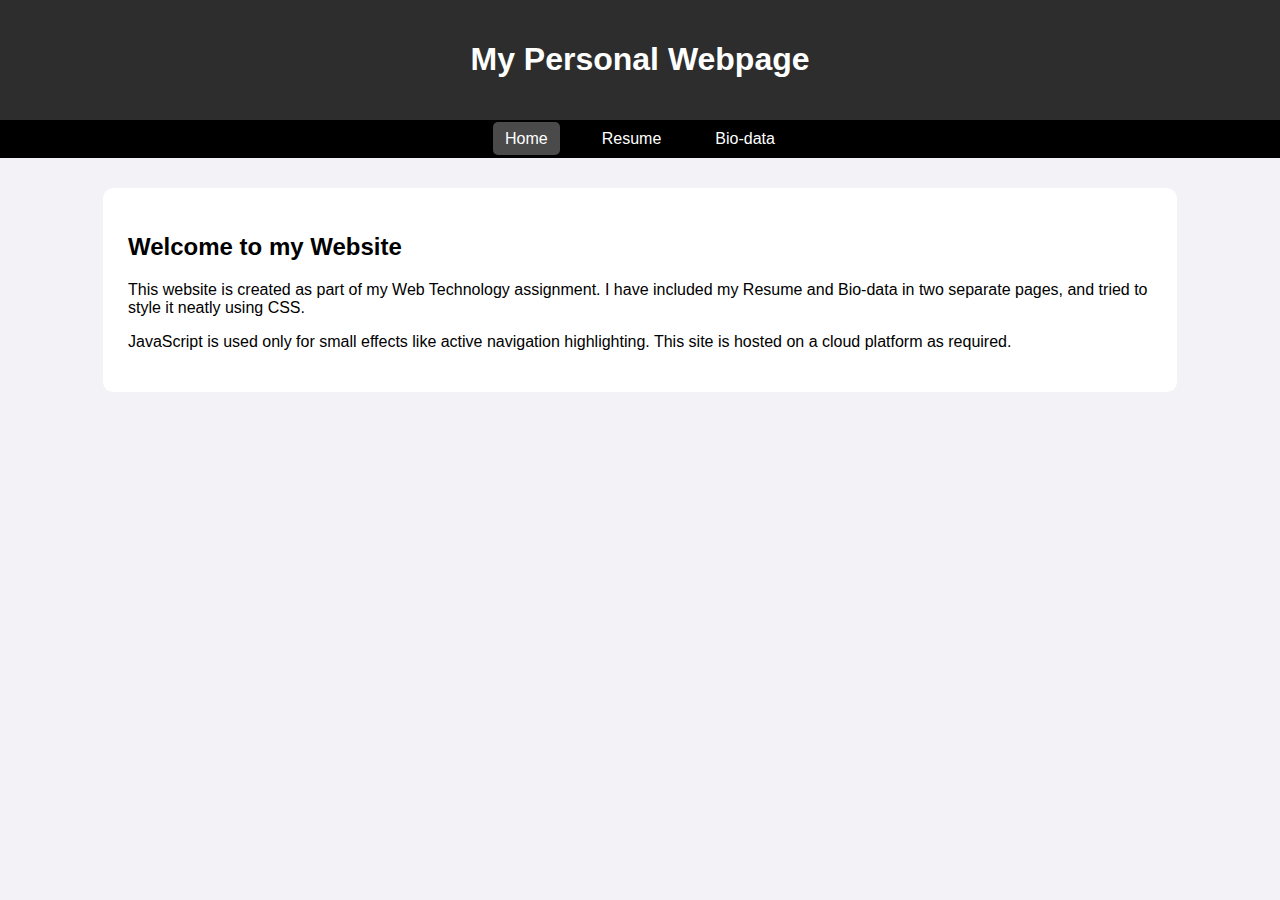
<file: Assigment-Resume-1/index.html>
<!DOCTYPE html>
<html lang="en">
<head>
    <title>My Personal Website</title>
    <link rel="stylesheet" href="style.css">
    <script src="script.js" defer></script>
</head>

<body>

    <header>
        <h1>My Personal Webpage</h1>
    </header>

    <nav>
        <ul class="nav-links">
            <li><a href="index.html" class="active">Home</a></li>
            <li><a href="resume.html">Resume</a></li>
            <li><a href="biodata.html">Bio-data</a></li>
        </ul>
    </nav>

    <section class="container">
        <h2>Welcome to my Website</h2>
        <p>
            This website is created as part of my Web Technology assignment.  
            I have included my Resume and Bio-data in two separate pages, and tried to style it neatly using CSS.
        </p>
        <p>
            JavaScript is used only for small effects like active navigation highlighting.  
            This site is hosted on a cloud platform as required.
        </p>
    </section>

</body>
</html>
</file>
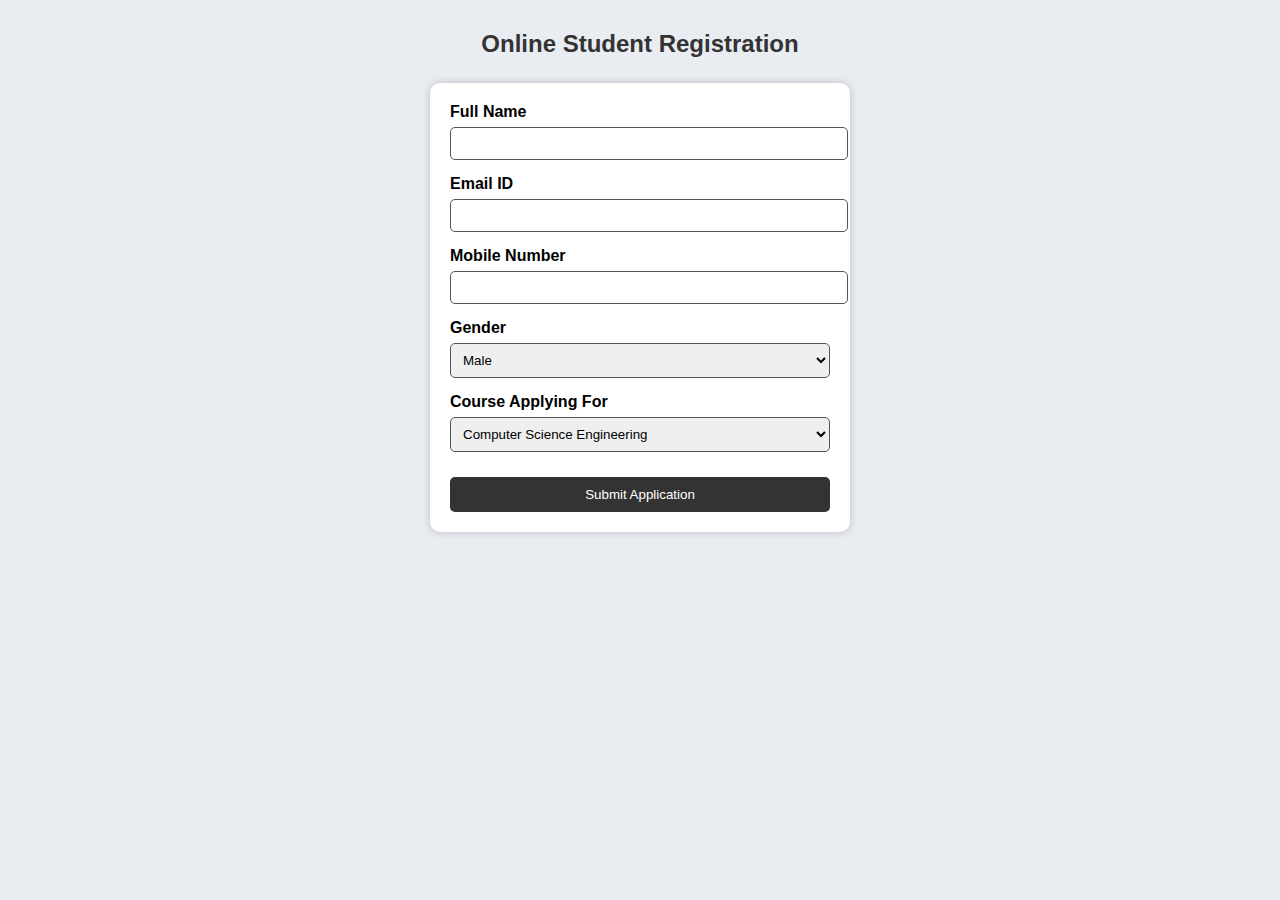
<file: Assignment-Online-Form-2/index.html>
<!DOCTYPE html>
<html>
<head>
    <title>Student Registration Form</title>
    <link rel="stylesheet" href="style.css">
</head>

<body>

<h2 class="title">Online Student Registration</h2>

<form action="submit.php" method="POST" class="form-box">

    <label>Full Name</label>
    <input type="text" name="name" required>

    <label>Email ID</label>
    <input type="email" name="email" required>

    <label>Mobile Number</label>
    <input type="text" name="phone" required>

    <label>Gender</label>
    <select name="gender">
        <option>Male</option>
        <option>Female</option>
        <option>Other</option>
    </select>

    <label>Course Applying For</label>
    <select name="course">
        <option>Computer Science Engineering</option>
        <option>Mechanical Engineering</option>
        <option>Electronics and Communication</option>
        <option>Civil Engineering</option>
    </select>

    <button type="submit" class="btn">Submit Application</button>

</form>

</body>
</html>
</file>
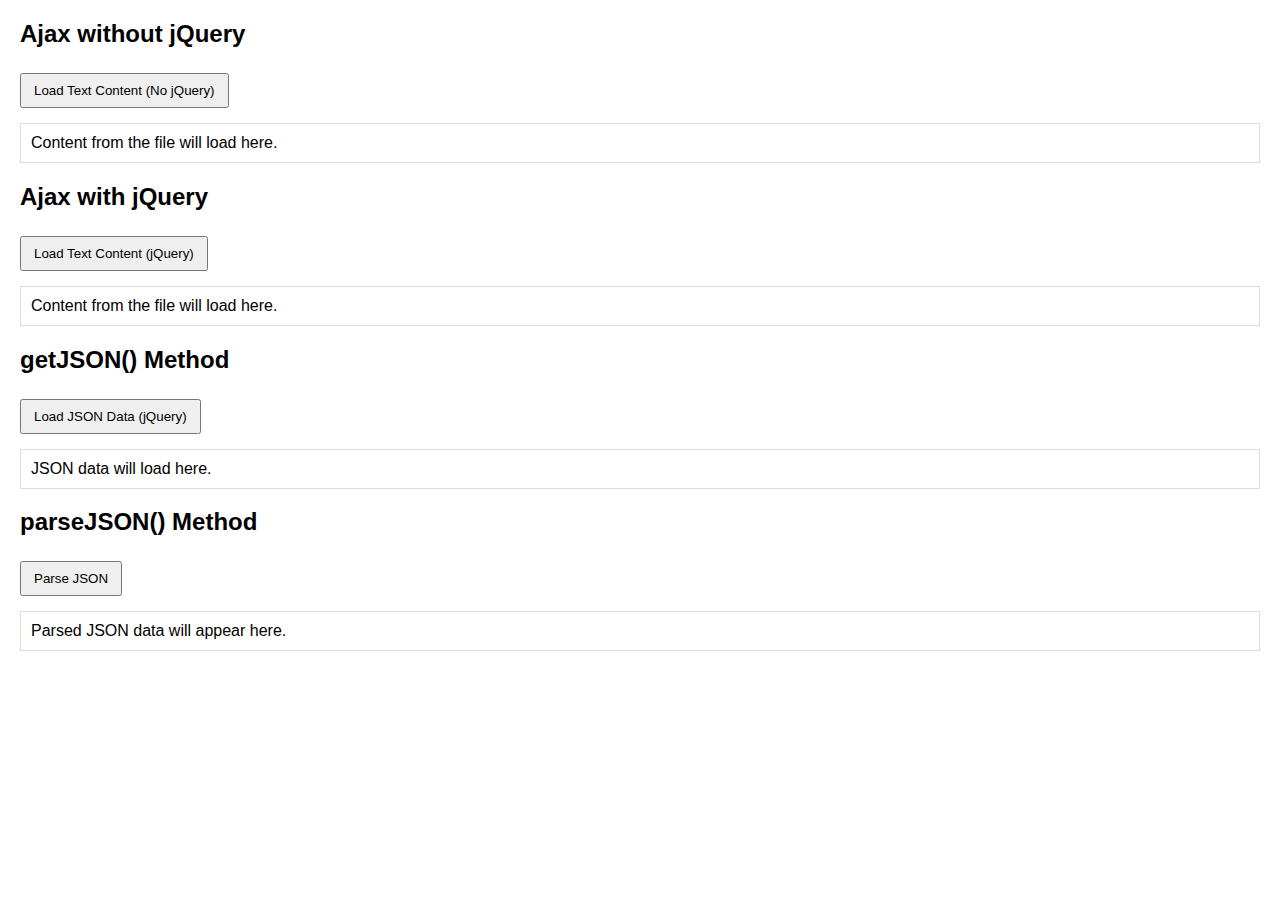
<file: 10.html>
<!DOCTYPE html>
<html lang="en">
<head>
  <meta charset="UTF-8">
  <title>AJAX and JSON Examples</title>
  <style>
    body { font-family: Arial, sans-serif; margin: 20px; }
    button { margin: 5px 0; padding: 8px 12px; }
    .content, .jsonContent { margin-top: 10px; padding: 10px; border: 1px solid #ddd; }
  </style>
  <script src="https://code.jquery.com/jquery-3.6.0.min.js"></script>
</head>
<body>
  <h2>Ajax without jQuery</h2>
  <button onclick="loadContent()">Load Text Content (No jQuery)</button>
  <div id="content" class="content">Content from the file will load here.</div>

  <h2>Ajax with jQuery</h2>
  <button id="loadBtn">Load Text Content (jQuery)</button>
  <div id="jqueryContent" class="content">Content from the file will load here.</div>

  <h2>getJSON() Method</h2>
  <button id="loadJsonBtn">Load JSON Data (jQuery)</button>
  <div id="jsonContent" class="jsonContent">JSON data will load here.</div>
  <h2>parseJSON() Method</h2>
  <button id="parseJsonBtn">Parse JSON</button>
  <div id="parseContent" class="jsonContent">Parsed JSON data will appear here.</div>
  <script>
    function loadContent() {
      const xhr = new XMLHttpRequest();
      xhr.open("GET", "sample.txt", true);
      xhr.onload = function() {
        if (xhr.status === 200) {
          document.getElementById("content").innerText = xhr.responseText;
        }
      };
      xhr.send();
    }
    $('#loadBtn').click(function() {
      $.ajax({
        url: 'sample.txt',
        method: 'GET',
        success: function(data) {
          $('#jqueryContent').text(data);
        }
      });
    });
    $('#loadJsonBtn').click(function() {
      $.getJSON('data.json', function(data) {
        $('#jsonContent').html(
          `<p>Name: ${data.name}</p>
           <p>Age: ${data.age}</p>
           <p>Country: ${data.country}</p>`
        );
      });
    });
    $('#parseJsonBtn').click(function() {
      const jsonString = '{"name": "Alice", "age": 25, "country": "USA"}';
      const jsonObject = $.parseJSON(jsonString);
      $('#parseContent').html(
        `<p>Name: ${jsonObject.name}</p>
         <p>Age: ${jsonObject.age}</p>
         <p>Country: ${jsonObject.country}</p>`
      );
    });
  </script>
</body>
</html>
</file>
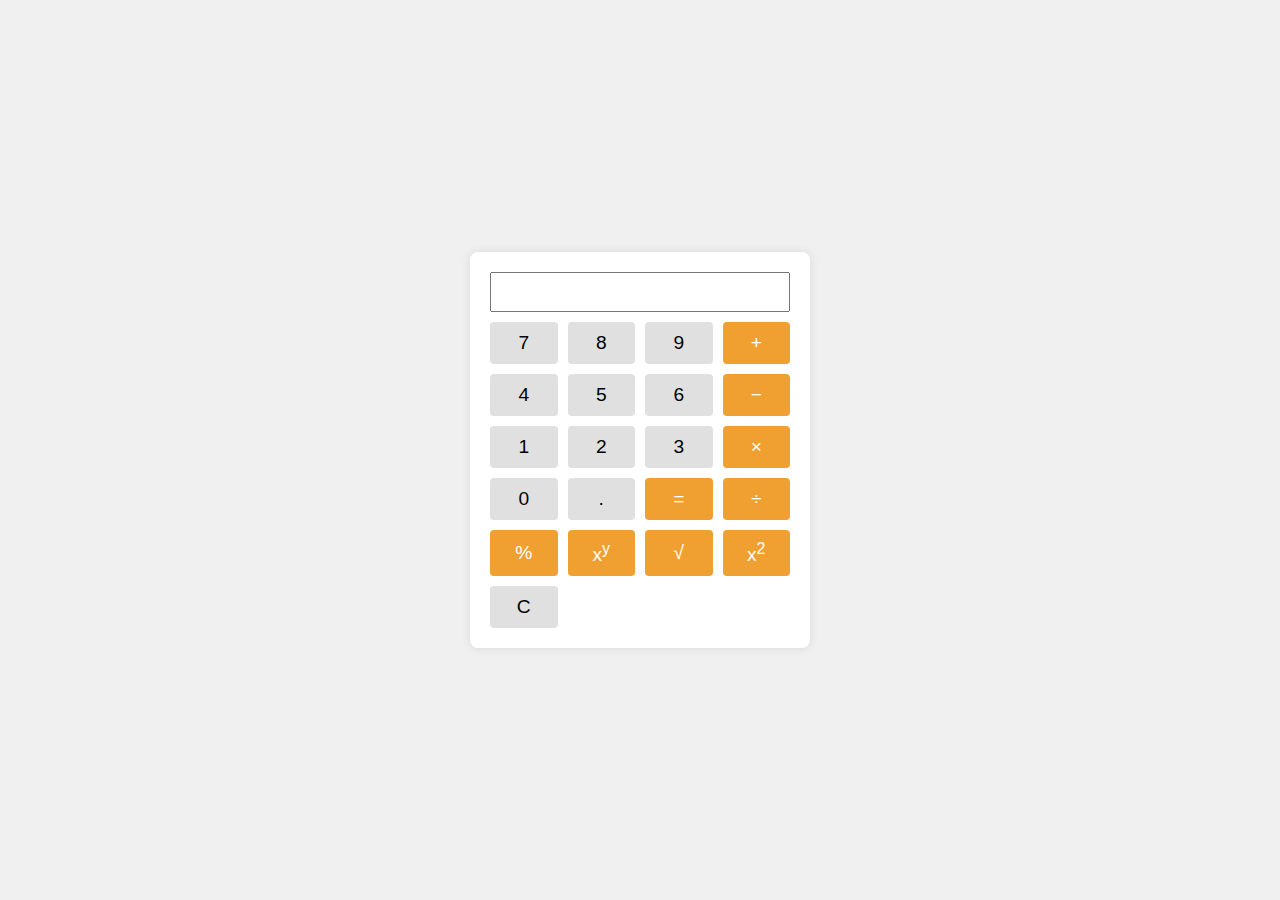
<file: calculator.html>
<!DOCTYPE html>
<html lang="en">
<head>
<meta charset="UTF-8">
<meta name="viewport" content="width=device-width, initial-scale=1.0">
<title>Simple Calculator</title>
<style>
body {
  font-family: Arial, sans-serif;
  display: flex;
  justify-content: center;
  align-items: center;
  height: 100vh;
  margin: 0;
  background-color: #f0f0f0;
}

.calculator {
  background-color: #fff;
  border-radius: 8px;
  box-shadow: 0 0 10px rgba(0,0,0,0.1);
  padding: 20px;
  width: 300px;
}

#display {
  width: 100%;
  height: 40px;
  font-size: 1.5em;
  text-align: right;
  margin-bottom: 10px;
  padding: 5px;
  box-sizing: border-box;
}

.buttons {
  display: grid;
  grid-template-columns: repeat(4, 1fr);
  gap: 10px;
}

button {
  padding: 10px;
  font-size: 1.2em;
  border: none;
  background-color: #e0e0e0;
  cursor: pointer;
  border-radius: 4px;
}

button:hover {
  background-color: #d0d0d0;
}

.operator {
  background-color: #f0a030;
  color: white;
}

.operator:hover {
  background-color: #e09020;
}
</style>
</head>
<body>
<div class="calculator">
  <input type="text" id="display" readonly>
  <div class="buttons">
    <button onclick="appendToDisplay('7')">7</button>
    <button onclick="appendToDisplay('8')">8</button>
    <button onclick="appendToDisplay('9')">9</button>
    <button class="operator" onclick="setOperation('+')">&plus;</button>

    <button onclick="appendToDisplay('4')">4</button>
    <button onclick="appendToDisplay('5')">5</button>
    <button onclick="appendToDisplay('6')">6</button>
    <button class="operator" onclick="setOperation('-')">&minus;</button>

    <button onclick="appendToDisplay('1')">1</button>
    <button onclick="appendToDisplay('2')">2</button>
    <button onclick="appendToDisplay('3')">3</button>
    <button class="operator" onclick="setOperation('*')">&times;</button>

    <button onclick="appendToDisplay('0')">0</button>
    <button onclick="appendToDisplay('.')">.</button>
    <button class="operator" onclick="calculate()">&equals;</button>
    <button class="operator" onclick="setOperation('/')">&divide;</button>

    <button class="operator" onclick="setOperation('%')">%</button>
    <button class="operator" onclick="setOperation('^')">x<sup>y</sup></button>
    <button class="operator" onclick="squareRoot()">√</button>
    <button class="operator" onclick="square()">x<sup>2</sup></button>
    <button onclick="clearDisplay()">C</button>
  </div>
</div>

<script>
let display = document.getElementById('display');
let currentValue = '';
let operation = '';
let previousValue = '';

function appendToDisplay(value) {
  currentValue += value;
  display.value = currentValue;
}

function clearDisplay() {
  currentValue = '';
  operation = '';
  previousValue = '';
  display.value = '';
}

function setOperation(op) {
  if (currentValue !== '') {
    calculate();
  }
  operation = op;
  previousValue = currentValue;
  currentValue = '';
}

function calculate() {
  if (previousValue !== '' && currentValue !== '') {
    let result;
    const prev = parseFloat(previousValue);
    const current = parseFloat(currentValue);

    switch(operation) {
      case '+':
        result = prev + current;
        break;
      case '-':
        result = prev - current;
        break;
      case '*':
        result = prev * current;
        break;
      case '/':
        result = prev / current;
        break;
      case '%':
        result = prev % current;
        break;
      case '^':
        result = Math.pow(prev, current);
        break;
    }

    display.value = result;
    previousValue = result.toString();
    currentValue = '';
    operation = '';
  }
}

function squareRoot() {
  if (currentValue !== '') {
    const result = Math.sqrt(parseFloat(currentValue));
    display.value = result;
    currentValue = result.toString();
  }
}

function square() {
  if (currentValue !== '') {
    const result = Math.pow(parseFloat(currentValue), 2);
    display.value = result;
    currentValue = result.toString();
  }
}
</script>
</body>
</html>
</file>
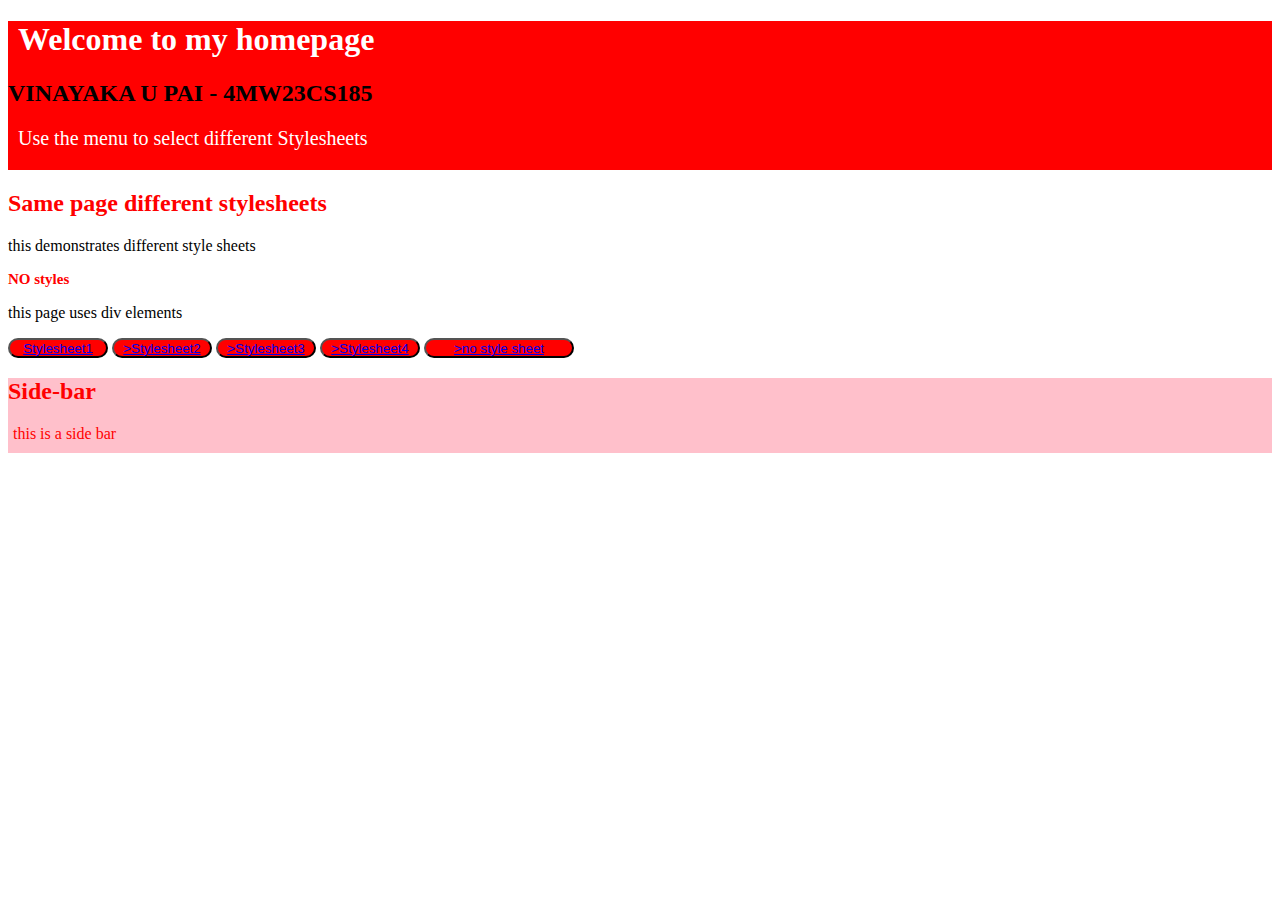
<file: cie-3.html>
<!DOCTYPE html>
<html lang="en">
<head>
<meta charset="UTF-8">
<meta name="viewport" content="width=device-width,initial-scale=1.0">
<title>Homepage</title>
<div style="background-color:red;border-color:red;color:white;">
<h1 style="padding-left:10px;">Welcome to my homepage</h1>
<h2 style="color:black;"> VINAYAKA U PAI - 4MW23CS185</h2>
<p style="padding-bottom:20px;font-size:20px;padding-left:10px">Use the menu to select different Stylesheets</p>
</div>
<div style="border-left:2px;">
<h2 style="color:red;">Same page different stylesheets</h2>
<p style="color:black;">this demonstrates different style sheets</p>
<h2 style="color:red;font-size:15px;">NO styles</h2>
<p style="color:black;">this page uses div elements</p>
<button style="color:white;background-color:red;width:100px;height:20px;border-radius:50px"><a href="Stylesheet1.html">Stylesheet1</a></button>
<button style="color:white;background-color:red;width:100px;height:20px;border-radius:50px"><a href="Stylesheet2.html">>Stylesheet2</a></button>
<button style="color:white;background-color:red;width:100px;height:20px;border-radius:50px"><a href="Stylesheet3.html">>Stylesheet3</a></button>
<button style="color:white;background-color:red;width:100px;height:20px;border-radius:50px"><a href="Stylesheet4.html">>Stylesheet4</a></button>
<button style="color:white;background-color:red;width:150px;height:20px;border-radius:50px"><a href="Stylesheet nostylesheet.html">>no style sheet</a></button>
</div>
<div style="background-color:pink;color:red;">
<h2 styles="color:red;font-size:15px;padding-top:10px;padding-left:5px">Side-bar</h2>
<p style="color:red;padding-left:5PX;padding-bottom:10px">this is a side bar</p>
</div>
</head>
</html>
</file>
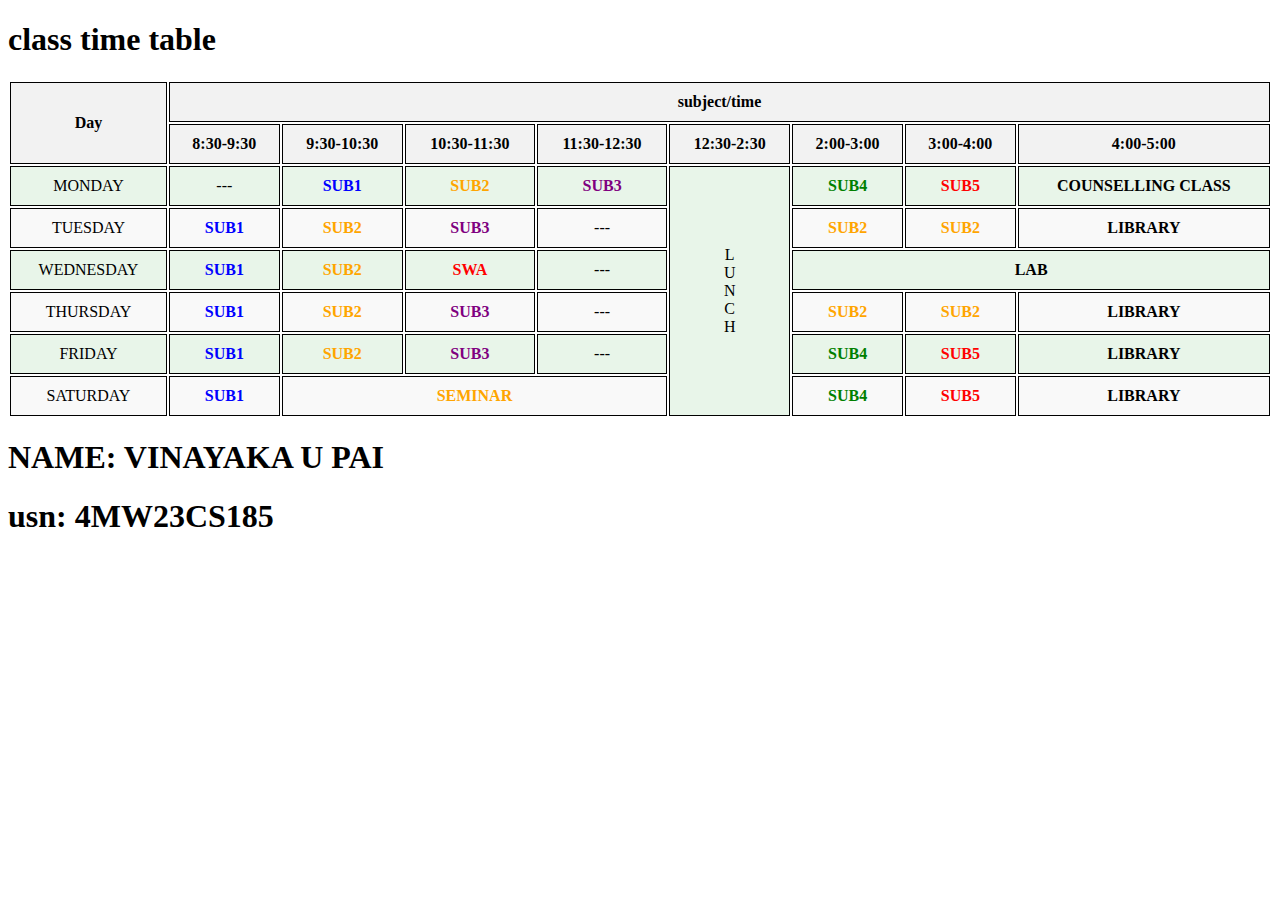
<file: cie2.html>
<!Doctype html>
<html lang="en">
<head>
<meta charset="UTF-8">
<meta name="viewport" content="width=device-width,initial-scale=1.0">
<title><b>Time Table</b></title>
<style>
table{
width:100%;
border-collapse:double;
text-align:center;
}
th,td{
border:1px solid black;
padding:10px;
}
th{
background-color:#f2f2f2;
}
tr:nth-child(even){
background-color:#f9f9f9;
}
tr:nth-child(odd){
background-color:#e8f5e9;
}
.lab{
background-color:#ffeb3b;
}
.elective{
background-color:#ffccbc;
}
tfoot{
background-color:#cfd8dc;
font-weight:bold;
}

</style>
</head>
<body>
<h1><b>class time table</b></h1>
<table>
<thead>
<tr>
<th rowspan="2"><b>Day</b></th>
<th colspan="8"><b>subject/time</b></th>
</tr>
<tr>
<th><b>8:30-9:30</b></th>
<th><b>9:30-10:30</b></th>
<th><b>10:30-11:30</b></th>
<th><b>11:30-12:30</b></th>
<th><b>12:30-2:30</b></th>
<th><b>2:00-3:00</b></th>
<th><b>3:00-4:00</b></th>
<th><b>4:00-5:00</b></th>
</tr>
</thead>
<tbody>

<tr>
<td>MONDAY</td>
<td>---</td>
<td style="color:blue;"><b>SUB1</b></td>
<td style="color:orange;"><b>SUB2</b></td>
<td style="color:purple;"><b>SUB3</b></td>

<td class="lunch" rowspan="6">
L<br>
U<br>
N<br>
C<br>
H<br>

<td style="color:green;"><b>SUB4</b></td>
<td style="color:red;"><b>SUB5</b></td>
<td style="color:black;" colspan="2"><b>COUNSELLING CLASS</b></td>
</tr>

<tr>
<td>TUESDAY</td>
<td style="color:blue;"><b>SUB1</b></td>
<td style="color:orange;"><b>SUB2</b></td>
<td style="color:purple;"><b>SUB3</b></td>
<td>---</td>
<td style="color:orange;"><b>SUB2</b></td>
<td style="color:orange;"><b>SUB2</b></td>
<td style="color:black;"><b>LIBRARY</b></td>
</tr>

<tr>
<td>WEDNESDAY</td> 
<td style="color:blue;"><b>SUB1</b></td>
<td style="color:orange;"><b>SUB2</b></td>
<td style="color:red;"><b>SWA</b></td>
<td>---</td>
<td style="color:black;" colspan="3"><b>LAB</b></td>
</tr>

<tr>
<td>THURSDAY</td>
<td style="color:blue;"><b>SUB1</b></td>
<td style="color:orange;"><b>SUB2</b></td>
<td style="color:purple;"><b>SUB3</b></td>
<td>---</td>
<td style="color:orange;"><b>SUB2</b></td>
<td style="color:orange;"><b>SUB2</b></td>
<td style="color:black;"><b>LIBRARY</b></td>
</tr>

<tr>
<td>FRIDAY</td>
<td style="color:blue;"><b>SUB1</b></td>
<td style="color:orange;"><b>SUB2</b></td>
<td style="color:purple;"><b>SUB3</b></td>
<td>---</td>
<td style="color:green;"><b>SUB4</b></td>
<td style="color:red;"><b>SUB5</b></td>
<td style="color:black;"><b>LIBRARY</b></td>
</tr>

<tr>
<td>SATURDAY</td>
<td style="color:blue;"><b>SUB1</b></td>
<td style="color:orange;" colspan="3"><b>SEMINAR</b></td>
<td style="color:green;"><b>SUB4</b></td>
<td style="color:red;"><b>SUB5</b></td>
<td style="color:black;"><b>LIBRARY</b></td>
</tr>

</tbody>
<tfoot>
</tfoot>
</table>
<p><h1>NAME: VINAYAKA U PAI</h1></p>
<p><h1>usn: 4MW23CS185</h1></p>
</body>
</html>
</file>
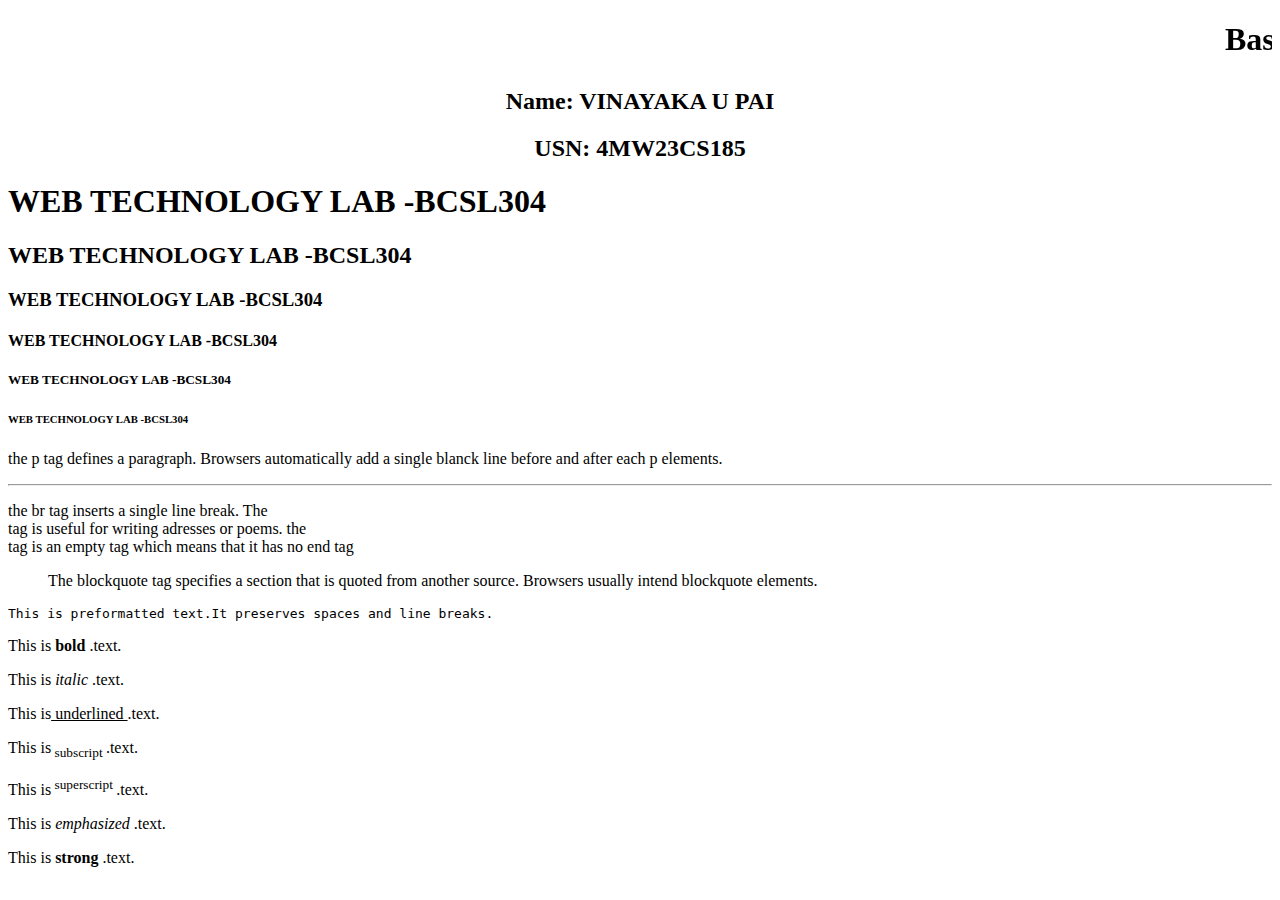
<file: first_web_page.html>
<!DOCTYPE html>
<html lang="en">
<head>
<meta charset="UFT-8">
<meta name="viewport" content="width=device=width,initial-scale=1.0">
<title>My First Page</title>
</head>
<body>
<!--Moving text-->
<h1><marquee>Basic HTML Tags</marquee></h1>
<h2 align="center">Name: VINAYAKA U PAI </h2>
<h2 align="center">USN: 4MW23CS185 </h2>

<!--Different heading tags-->
<h1>WEB TECHNOLOGY LAB -BCSL304</h1>
<h2>WEB TECHNOLOGY LAB -BCSL304</h2>
<h3>WEB TECHNOLOGY LAB -BCSL304</h3>
<h4>WEB TECHNOLOGY LAB -BCSL304</h4>
<h5>WEB TECHNOLOGY LAB -BCSL304</h5>
<h6>WEB TECHNOLOGY LAB -BCSL304</h6>

<!--paragraph-->
<p>the p tag defines a paragraph. Browsers automatically add a single blanck line before and after each p elements.</p>
<!--Horizontal line-->
<hr>
<!--Line Break-->

<p>the br tag inserts a single line break. The <br> tag is useful for writing adresses or poems.
the <br> tag is an empty tag which means that it has no end tag</p>

<!--Block Quote-->
<blockquote>The blockquote tag specifies a section that is quoted from another source. Browsers usually intend blockquote elements.</blockquote>

<!--Preformatted text-->
<pre>This is preformatted text.It preserves spaces and line breaks.</pre>

<!--Different logical style tags-->
<p>This is<b> bold </b>.text.</p>
<p>This is<i> italic </i>.text.</p>
<p>This is<u> underlined </u>.text.</p>
<p>This is<sub> subscript </sub>.text.</p>
<p>This is<sup> superscript </sup>.text.</p>
<p>This is<em> emphasized </em>.text.</p>
<p>This is<strong> strong </strong>.text.</p>
</body>
</html>
</file>
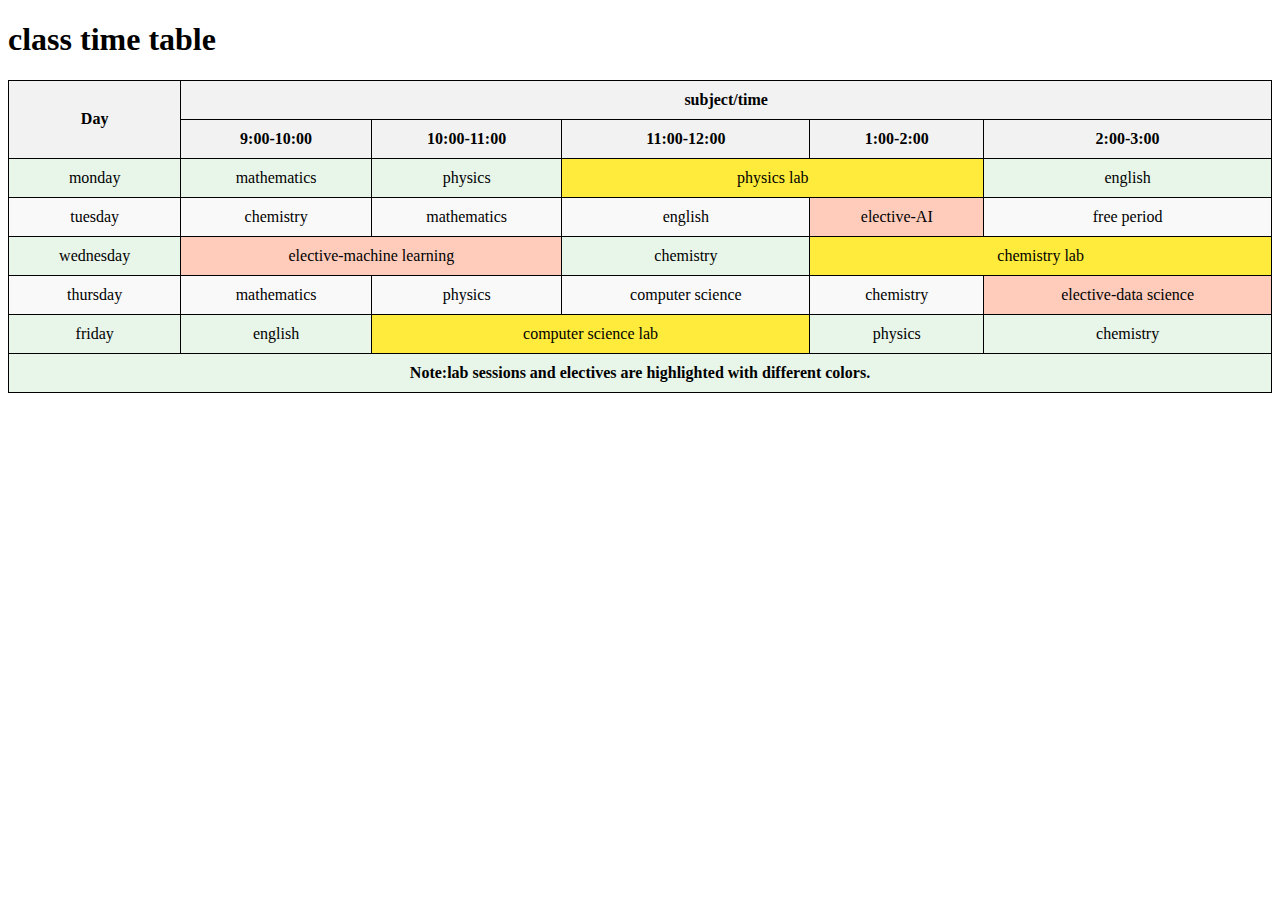
<file: time table.html>
<!Doctype html>

<html lang="en">

<head>

<meta charset="UTF-8">

<meta name="viewport" content="width=device-width,initial-scale=1.0">

<title>Time Table</title>

<style>

table{

width:100%;

border-collapse:collapse;

text-align:center;

}

th,td{

border:1px solid black;

padding:10px;

}

th{

background-color:#f2f2f2;

}

tr:nth-child(even){

background-color:#f9f9f9;

}

tr:nth-child(odd){

background-color:#e8f5e9;

}

.lab{

background-color:#ffeb3b;

}

.elective{

background-color:#ffccbc;

}

tfoot{

background-color:#cfd8dc;

font-weight:bold;

}

</style>

</head>

<body>

<h1>class time table</h1>

<table>

<thead>

<tr>

<th rowspan="2">Day</th>

<th colspan="5">subject/time</th>

</tr>

<tr>

<th>9:00-10:00</th>

<th>10:00-11:00</th>

<th>11:00-12:00</th>

<th>1:00-2:00</th>

<th>2:00-3:00</th>

</tr>

</thead>

<tbody>

<tr>

<td>monday</td>

<td>mathematics</td>

<td>physics</td>

<td class="lab" colspan="2">physics lab</td>

<td>english</td>

</tr>

<tr>

<td>tuesday</td>

<td>chemistry</td>

<td>mathematics</td>

<td>english</td>

<td class="elective">elective-AI</td>

<td>free period</td>

</tr>

<tr>

<td>wednesday</td>

<td class="elective" colspan="2">elective-machine learning</td>

<td>chemistry</td>

<td class="lab" colspan="2">chemistry lab</td>

</tr>

<tr>

<td>thursday</td>

<td>mathematics</td>

<td>physics</td>

<td>computer science</td>

<td>chemistry</td>

<td class="elective">elective-data science</td>

</tr>

<tr>

<td>friday</td>

<td>english</td>

<td class="lab" colspan="2">computer science lab</td>

<td>physics</td>

<td>chemistry</td>

</tr>

</tbody>

<tfoot>

<tr>

<td colspan="6">Note:lab sessions and electives are highlighted with different colors.</td>

</tr>

</tfoot>

</table>

</body>

</html>
</file>
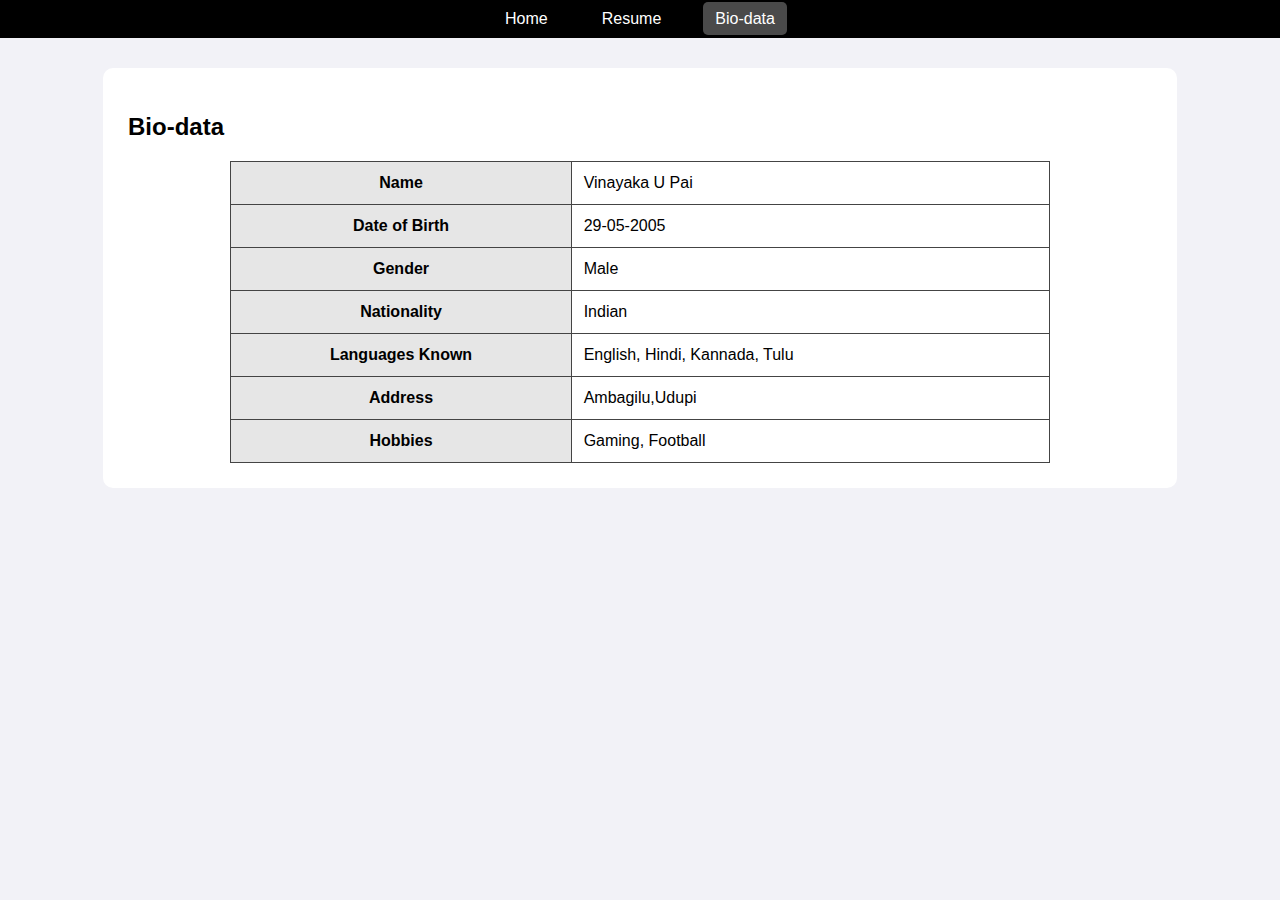
<file: Assigment-Resume-1/biodata.html>
<!DOCTYPE html>
<html lang="en">
<head>
    <title>Bio-data - My Website</title>
    <link rel="stylesheet" href="style.css">
    <script src="script.js" defer></script>
</head>

<body>

<nav>
    <ul class="nav-links">
        <li><a href="index.html">Home</a></li>
        <li><a href="resume.html">Resume</a></li>
        <li><a class="active" href="biodata.html">Bio-data</a></li>
    </ul>
</nav>

<section class="container">
    <h2>Bio-data</h2>

    <table class="biodata-table">
        <tr><th>Name</th><td>Vinayaka U Pai</td></tr>
        <tr><th>Date of Birth</th><td>29-05-2005</td></tr>
        <tr><th>Gender</th><td>Male</td></tr>
        <tr><th>Nationality</th><td>Indian</td></tr>
        <tr><th>Languages Known</th><td>English, Hindi, Kannada, Tulu</td></tr>
        <tr><th>Address</th><td>Ambagilu,Udupi</td></tr>
        <tr><th>Hobbies</th><td>Gaming, Football</td></tr>
    </table>

</section>

</body>
</html>
</file>
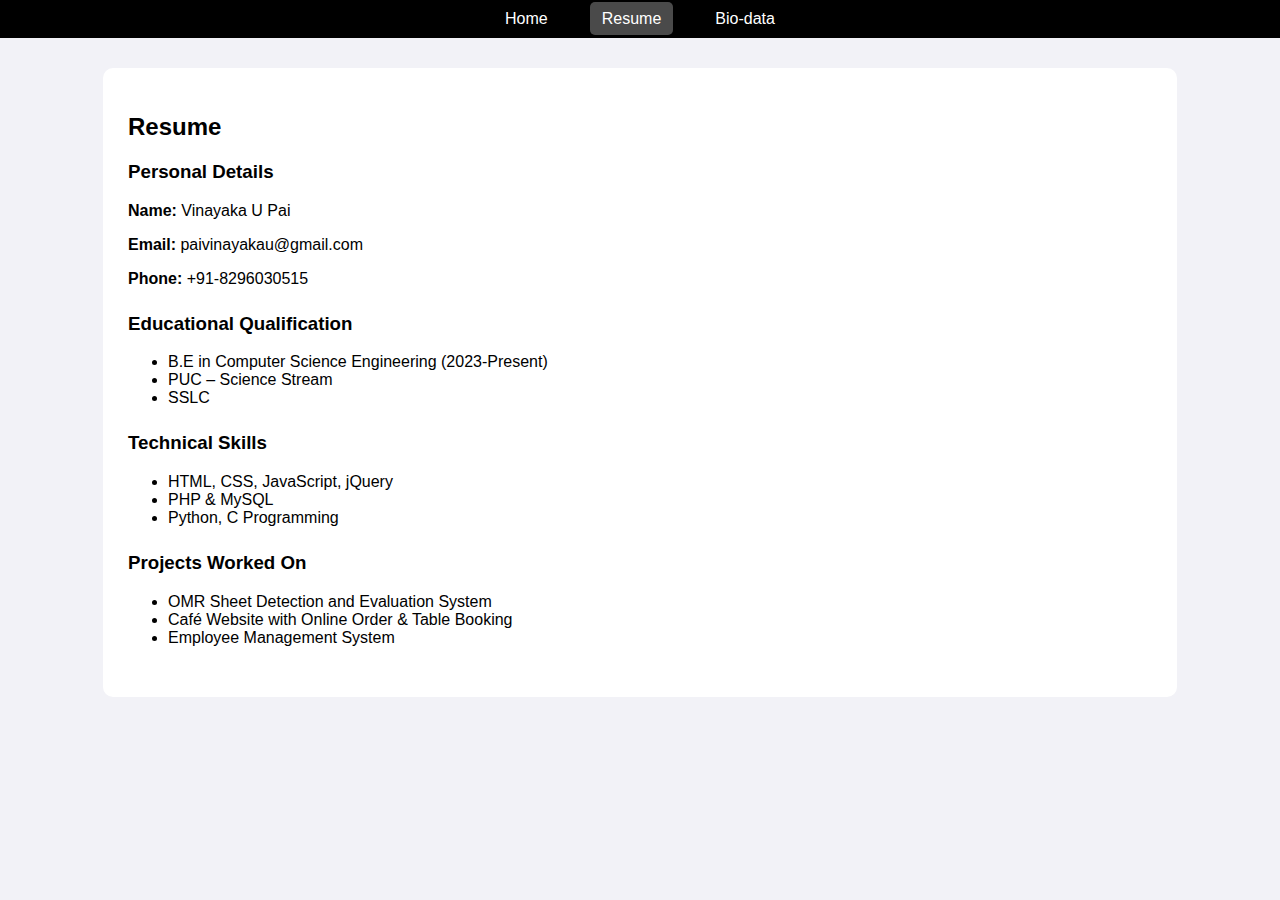
<file: Assigment-Resume-1/resume.html>
<!DOCTYPE html>
<html lang="en">
<head>
    <title>Resume - My Website</title>
    <link rel="stylesheet" href="style.css">
    <script src="script.js" defer></script>
</head>

<body>

<nav>
    <ul class="nav-links">
        <li><a href="index.html">Home</a></li>
        <li><a class="active" href="resume.html">Resume</a></li>
        <li><a href="biodata.html">Bio-data</a></li>
    </ul>
</nav>

<section class="container">
    <h2>Resume</h2>

    <div class="resume-section">
        <h3>Personal Details</h3>
        <p><strong>Name:</strong> Vinayaka U Pai</p>
        <p><strong>Email:</strong> paivinayakau@gmail.com</p>
        <p><strong>Phone:</strong> +91-8296030515</p>
    </div>

    <div class="resume-section">
        <h3>Educational Qualification</h3>
        <ul>
            <li>B.E in Computer Science Engineering (2023-Present)</li>
            <li>PUC – Science Stream</li>
            <li>SSLC</li>
        </ul>
    </div>

    <div class="resume-section">
        <h3>Technical Skills</h3>
        <ul>
            <li>HTML, CSS, JavaScript, jQuery</li>
            <li>PHP & MySQL</li>
            <li>Python, C Programming</li>
        </ul>
    </div>

    <div class="resume-section">
        <h3>Projects Worked On</h3>
        <ul>
            <li>OMR Sheet Detection and Evaluation System</li>
            <li>Café Website with Online Order & Table Booking</li>
            <li>Employee Management System</li>
        </ul>
    </div>

</section>

</body>
</html>
</file>
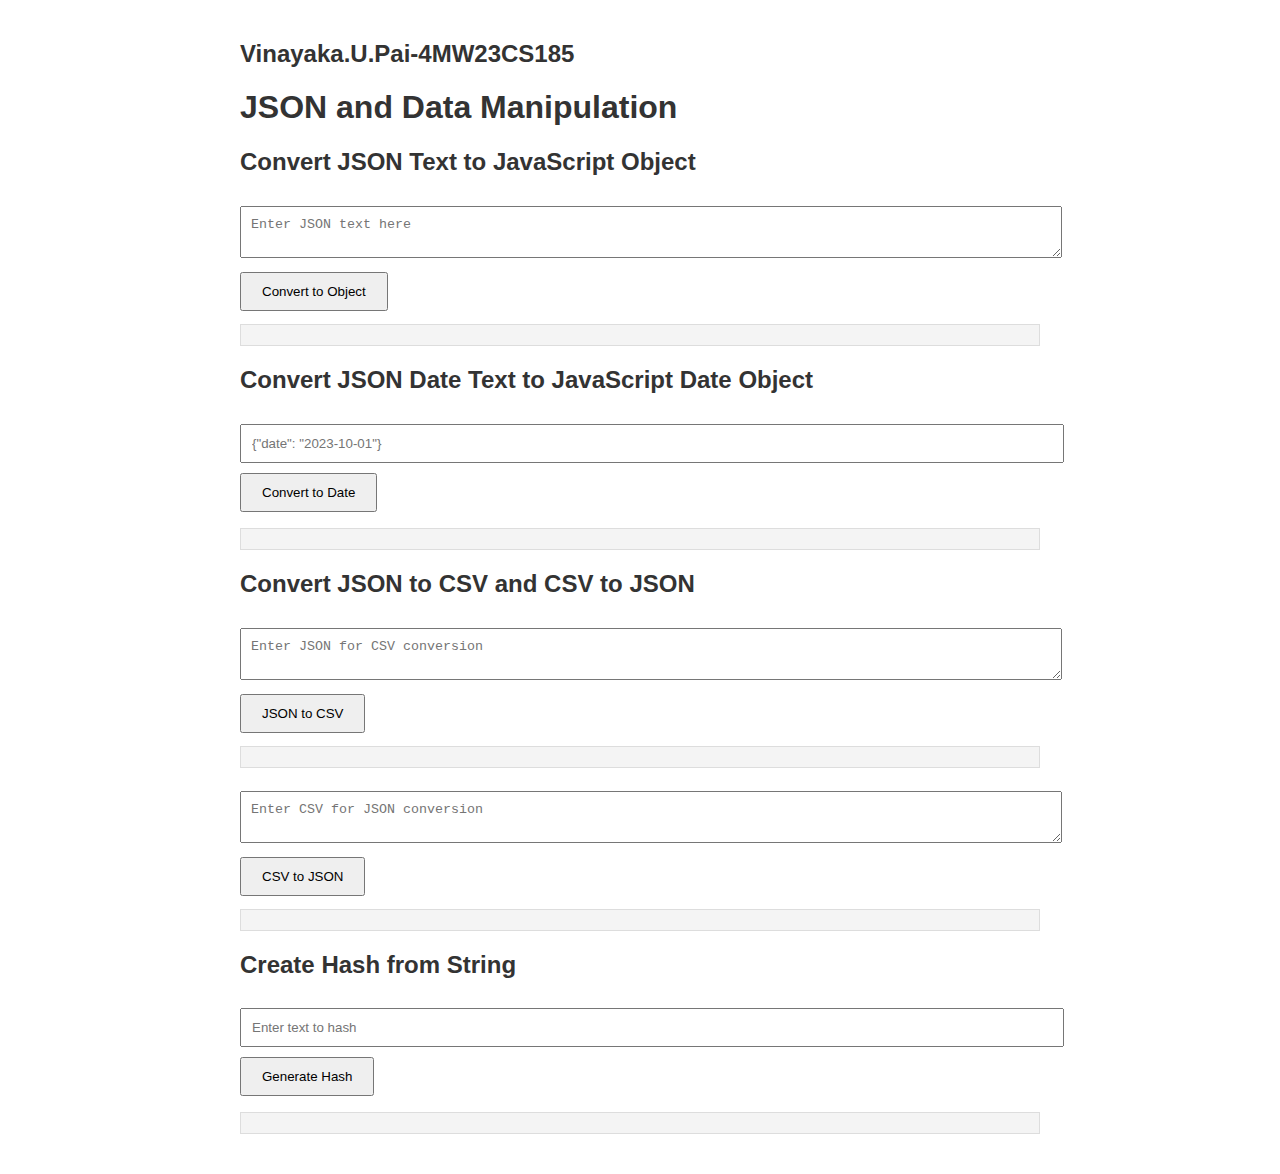
<file: lab7/lab7.html>
<!DOCTYPE html> 
<html lang="en"> 
<head> 
  <meta charset="UTF-8"> 
  <title>JSON and Data Manipulation</title> 
  <link rel="stylesheet" href="lab7.css"> 
</head> 
<body> 
    <h2>Vinayaka.U.Pai-4MW23CS185</h2>
  <h1>JSON and Data Manipulation</h1> 
  <section id="jsonToObject"> 
    <h2>Convert JSON Text to JavaScript Object</h2> 
    <textarea id="jsonInput" placeholder="Enter JSON text here"></textarea> 
    <button onclick="convertJsonToObject()">Convert to Object</button> 
    <pre id="objectOutput"></pre> 
  </section> 
  <section id="jsonToDate"> 
    <h2>Convert JSON Date Text to JavaScript Date Object</h2> 
    <input type="text" id="dateInput" placeholder='{"date": "2023-10-01"}'> 
    <button onclick="convertJsonToDate()">Convert to Date</button> 
    <p id="dateOutput"></p> 
  </section> 
  <section id="jsonCsvConversion"> 
    <h2>Convert JSON to CSV and CSV to JSON</h2> 
    <textarea id="jsonCsvInput" placeholder="Enter JSON for CSV conversion"></textarea> 
    <button onclick="convertJsonToCsv()">JSON to CSV</button> 
    <pre id="csvOutput"></pre> 
    <textarea id="csvToJsonInput" placeholder="Enter CSV for JSON conversion"></textarea> 
    <button onclick="convertCsvToJson()">CSV to JSON</button> 
    <pre id="jsonOutput"></pre> 
  </section> 
  <section id="hashString"> 
    <h2>Create Hash from String</h2> 
    <input type="text" id="hashInput" placeholder="Enter text to hash"> 
    <button onclick="createHash()">Generate Hash</button> 
    <p id="hashOutput"></p> 
  </section> 
  <script src="lab7.js"></script> 
</body> 
</html>
</file>
<file: Assigment-Resume-1/style.css>
body {
    font-family: Arial, Helvetica, sans-serif;
    margin: 0;
    background: #f2f2f7;
}

header {
    background: #2d2d2d;
    padding: 20px;
    text-align: center;
    color: white;
}

.nav-links {
    list-style: none;
    display: flex;
    justify-content: center;
    background: black;
    padding: 10px;
    margin: 0;
}

.nav-links li {
    margin: 0 15px;
}

.nav-links a {
    text-decoration: none;
    color: white;
    padding: 8px 12px;
    border-radius: 5px;
}

.nav-links a:hover,
.active {
    background: #4a4a4a;
}

.container {
    width: 80%;
    margin: 30px auto;
    background: white;
    padding: 25px;
    border-radius: 10px;
}

.resume-section {
    margin-bottom: 25px;
}

.biodata-table {
    width: 80%;
    margin: auto;
    border-collapse: collapse;
}

.biodata-table th,
.biodata-table td {
    border: 1px solid #444;
    padding: 12px;
}

.biodata-table th {
    background: #e6e6e6;
}
</file>
<file: Assignment-Online-Form-2/style.css>
body {
    font-family: Arial;
    background: #e9ecf1;
    margin: 0;
}

.title {
    margin-top: 30px;
    text-align: center;
    color: #333;
}

.form-box, .output-box {
    background: white;
    width: 380px;
    padding: 20px;
    margin: 25px auto;
    border-radius: 10px;
    box-shadow: 0 0 8px rgba(0,0,0,0.2);
}

label {
    font-weight: bold;
}

input, select {
    width: 100%;
    padding: 8px;
    margin-top: 6px;
    margin-bottom: 15px;
    border-radius: 5px;
    border: 1px solid #555;
}

.btn, .back-btn {
    display: block;
    width: 100%;
    padding: 10px;
    background: #333;
    color: white;
    border: none;
    text-align: center;
    margin-top: 10px;
    text-decoration: none;
    border-radius: 5px;
}
</file>
<file: lab7/lab7.css>
body { 
    font-family: Arial, sans-serif; 
    max-width: 800px; 
    margin: auto; 
    padding: 20px; 
  } 
  section { 
    margin-bottom: 20px; 
  } 
  h1, h2 { 
    color: #333; 
  }  
  textarea, input { 
    width: 100%; 
    padding: 10px; 
    margin-top: 10px; 
  }  
  button { 
    padding: 10px 20px; 
    margin-top: 10px; 
    cursor: pointer; 
  }  
  pre, p { 
    background-color: #f4f4f4; 
    padding: 10px; 
    border: 1px solid #ddd; 
  }
</file>
